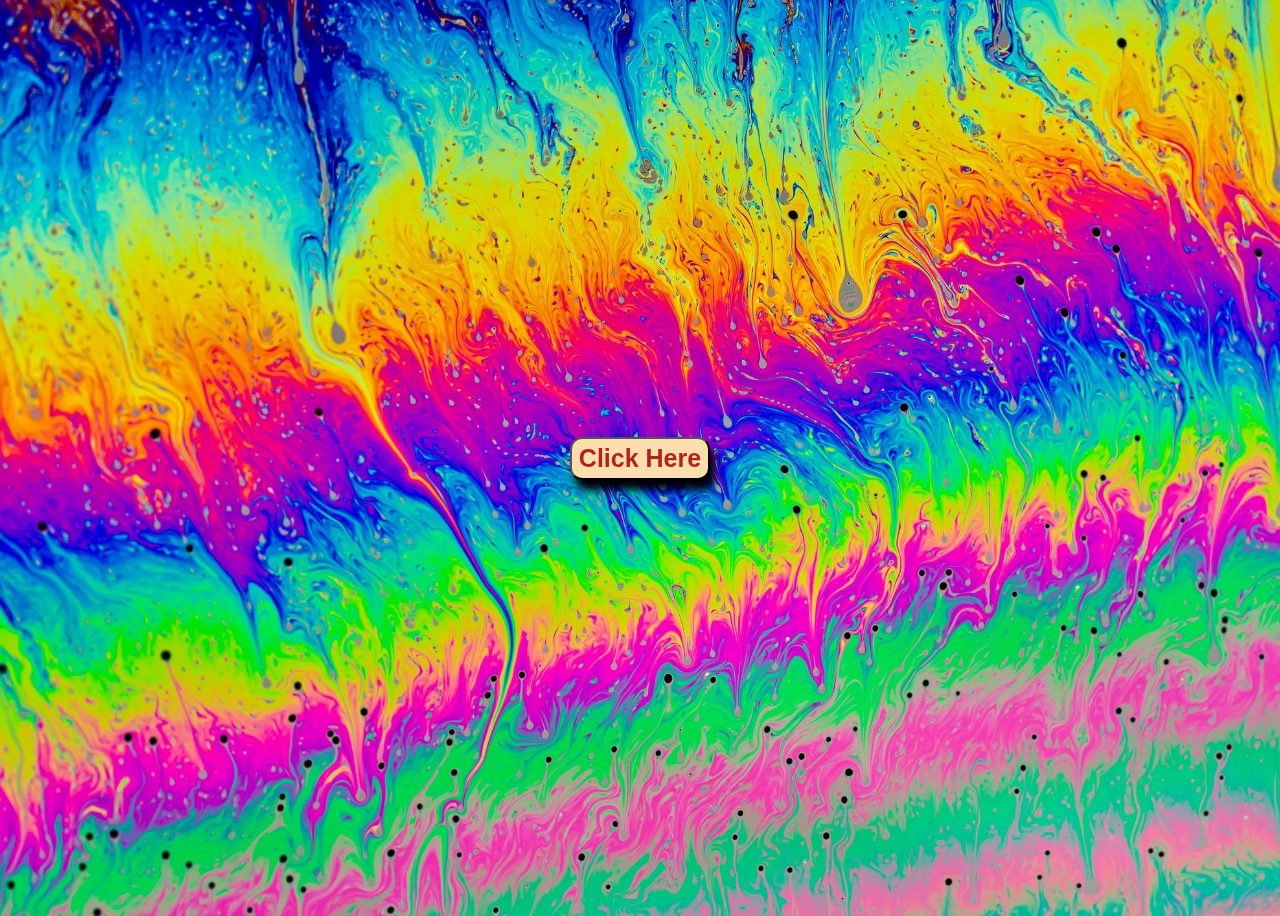
<file: index.html>
<!DOCTYPE html>
<html lang="en">
  <head>
    <meta charset="UTF-8" />
    <meta name="viewport" content="width=device-width, initial-scale=1.0" />
    <title>Document</title>
    <link rel="stylesheet" href="style.css" />
    <style></style>
  </head>
  <body>
    <main>
      <div class="container">
        <button><a href="gallery.html"> Click Here</a></button>
      </div>
    </main>
    <nav></nav>
  </body>
</html>
</file>
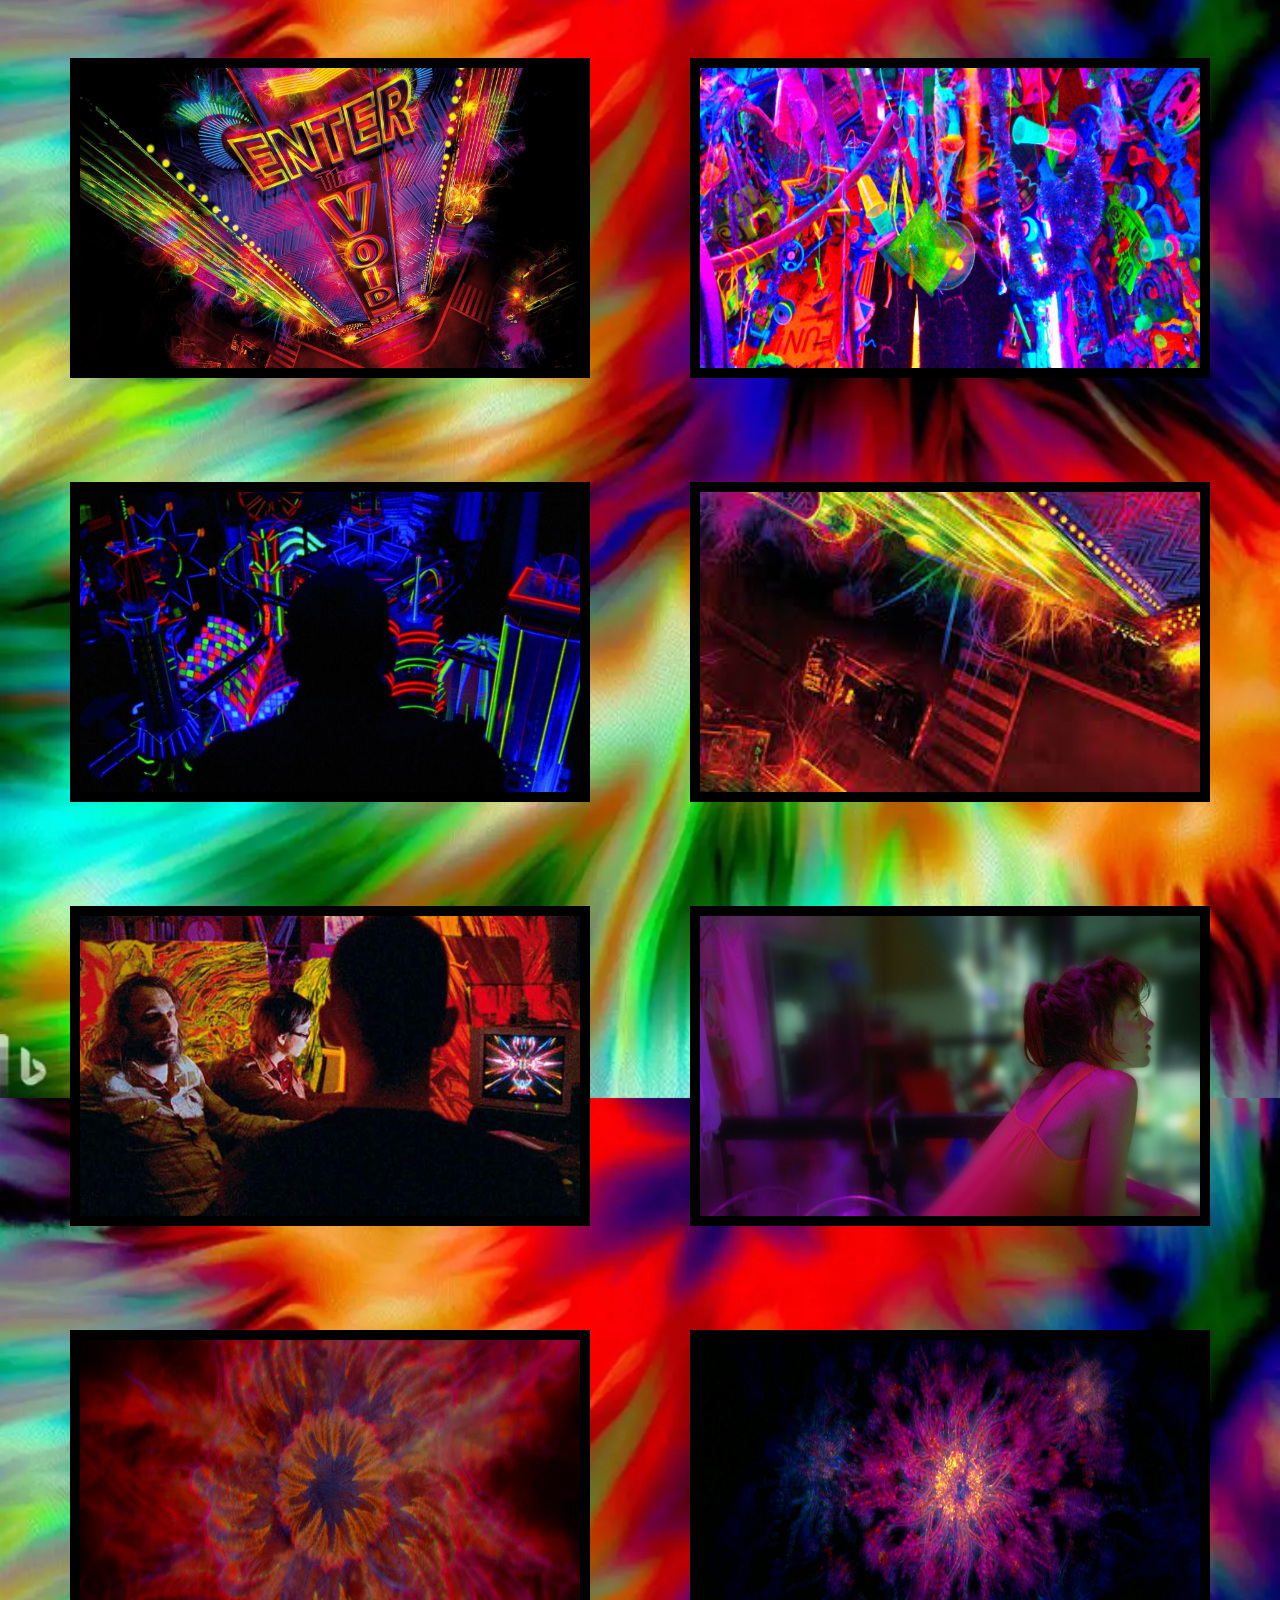
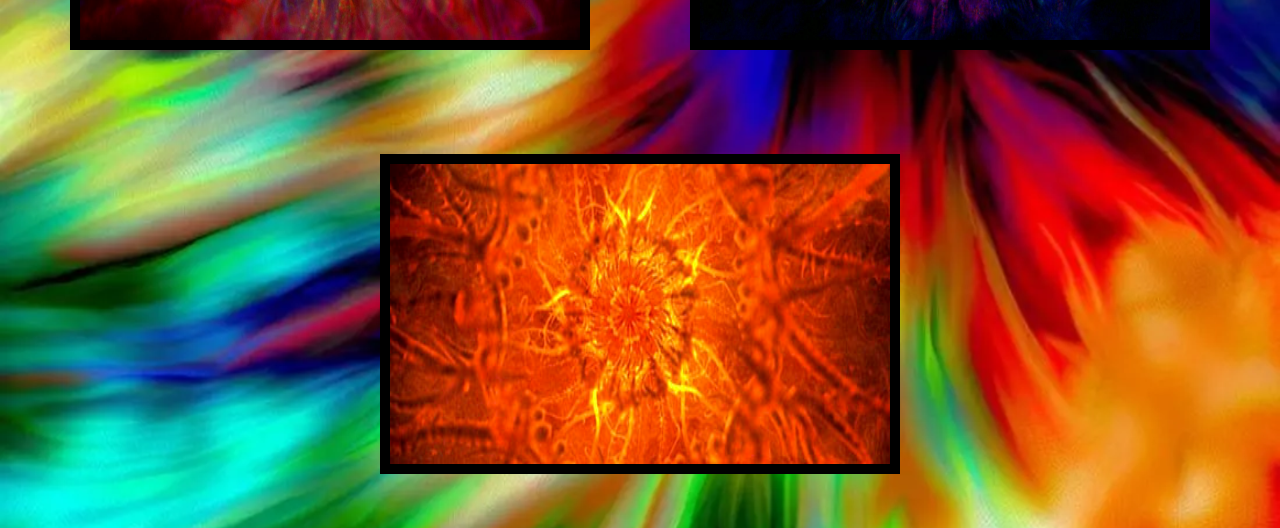
<file: gallery.html>
<!DOCTYPE html>
<html lang="en">
  <head>
    <meta charset="UTF-8" />
    <meta name="viewport" content="width=device-width, initial-scale=1.0" />
    <title>Document</title>
    <link rel="stylesheet" href="style.css" />
    <style>
      body {
        background-image: url("Enter_The_Void_Images/ETV.background.cool.webp");
        background-size: cover;
        height: 100vh;
        background-position: center;
      }

      div.Gallery img {
        height: 300px;
        width: 500px;
        margin: 50px;
        border: 10px solid;
        border-color: black;
      }
      div.Gallery img:hover {
        height: 300px;
        width: 500px;
        margin: 50px;
        border: 15px solid orange;
      }
      section {
        display: flex;
        flex-wrap: wrap;
        justify-content:center;
      }
    </style>
  </head>
  <body>
    <main>
      <section>
        <div class="Gallery">
          <a target="_blank" href="Enter_The_Void_Images/ETV.1.jpg">
            <img
              src="Enter_The_Void_Images/ETV.1.jpg"
              alt="A still from the movie"
              width="500"
              height="300"
            />
          </a>
        </div>
        <div class="Gallery">
          <a target="_blank" href="Enter_The_Void_Images/ETV.2.jpg">
            <img
              src="Enter_The_Void_Images/ETV.2.jpg"
              alt="A still from the movie"
              width="500"
              height="300"
            />
          </a>
        </div>
        <div class="Gallery">
          <a target="_blank" href="Enter_The_Void_Images/ETV.3.jpg">
            <img
              src="Enter_The_Void_Images/ETV.3.jpg"
              alt="A still from the movie"
              width="500"
              height="300"
            />
          </a>
        </div>
        <div class="Gallery">
          <a target="_blank" href="Enter_The_Void_Images/ETV.4.jpg">
            <img
              src="Enter_The_Void_Images/ETV.4.jpg"
              alt="A still from the movie"
              width="500"
              height="300"
            />
          </a>
        </div>
        <div class="Gallery">
          <a target="_blank" href="Enter_The_Void_Images/ETV.5.jpg">
            <img
              src="Enter_The_Void_Images/ETV.5.jpg"
              alt="A still from the movie"
              width="500"
              height="300"
            />
          </a>
        </div>
        <div class="Gallery">
          <a target="_blank" href="Enter_The_Void_Images/ETV.6.jpg">
            <img
              src="Enter_The_Void_Images/ETV.6.jpg"
              alt="A still from the movie"
              width="500"
              height="300"
            />
          </a>
        </div>
        <div class="Gallery">
          <a target="_blank" href="Enter_The_Void_Images/ETV.7.jpg">
            <img
              src="Enter_The_Void_Images/ETV.7.jpg"
              alt="A still from the movie"
              width="500"
              height="300"
            />
          </a>
        </div>
        <div class="Gallery">
          <a target="_blank" href="Enter_The_Void_Images/ETV.8.jpg">
            <img
              src="Enter_The_Void_Images/ETV.8.jpg"
              alt="A still from the movie"
              width="500"
              height="300"
            />
          </a>
        </div>
        <div class="Gallery">
          <a target="_blank" href="Enter_The_Void_Images/ETV.9.jpg">
            <img
              src="Enter_The_Void_Images/ETV.9.jpg"
              alt="A still from the movie"
              width="500"
              height="300"
            />
          </a>
        </div>
      </section>
    </main>

    <nav></nav>
  </body>
</html>
</file>
<file: style.css>
body {
  background-image: url("Enter_The_Void_Images/ETV.background.3.webp");
  background-size: cover;
  height: 100vh;
  background-position: center;
}

.container {
  display: flex;
  flex-direction: column;
  justify-content: center;
  align-items: center;
  height: 100vh;
}
button {
  font-size: 25px;
  background-color: navajowhite;
  margin-left: 0px;
  border-radius: 10px;
  border-radius: 12px;
  padding: 5px;
  width: 140px;
  filter: drop-shadow(5px 10px 4px #000006);
}
button a {
  font-size: 25px;
  font-weight: 600;
  color: firebrick;
  text-decoration: none;
}
button:hover {
  font-size: 25px;
  background-color: rgb(255, 140, 140);
  margin-left: 0px;
  border-radius: 10px;
  border-radius: 12px;
  padding: 5px;
  width: 140px;
  filter: drop-shadow(5px 10px 4px #000006);
}
button a:hover {
  font-size: 25px;
  font-weight: 600;
  color: firebrick;
  text-decoration: none;
}
</file>
